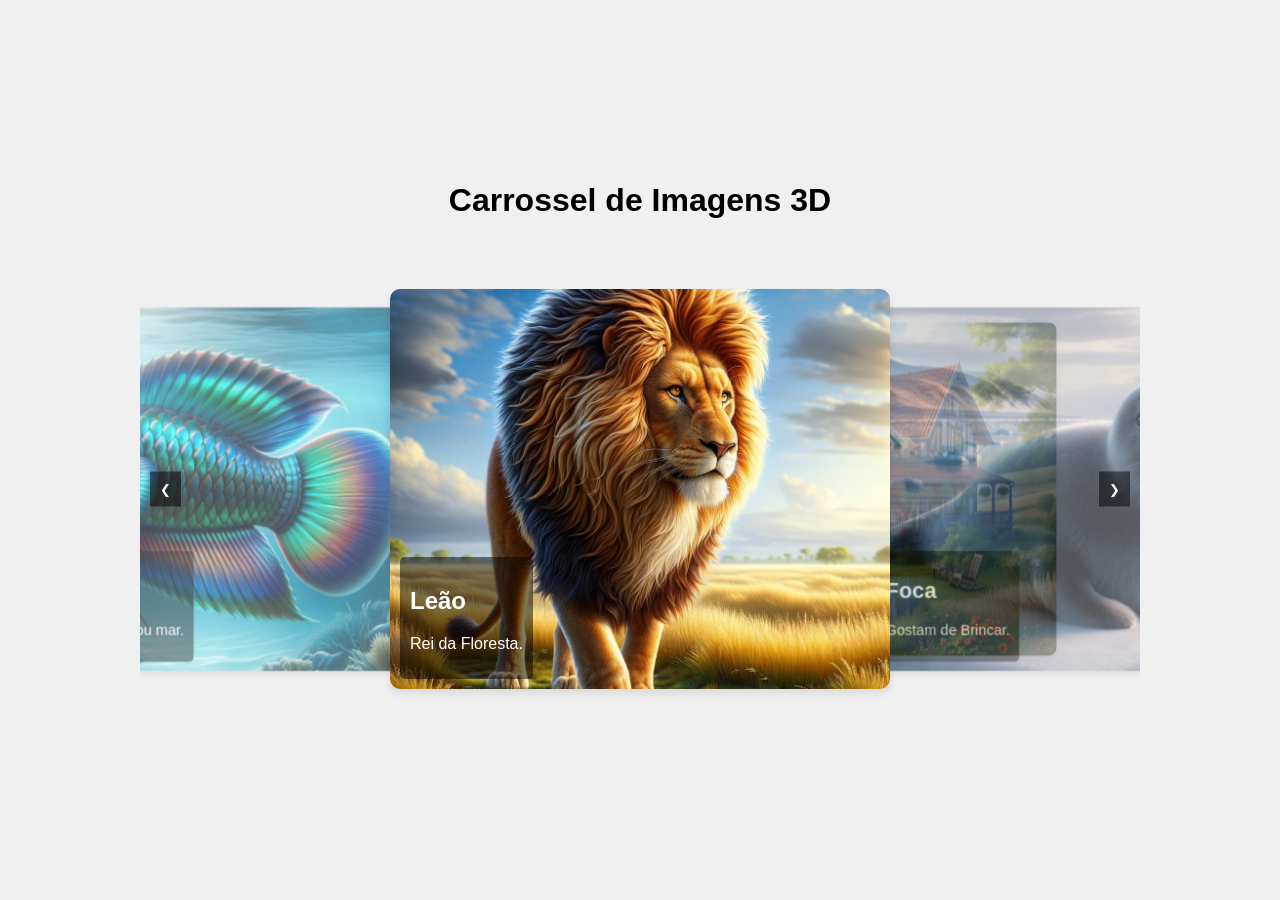
<file: index.html>
<!DOCTYPE html>
<html lang="pt-br">
<head>
    <meta charset="UTF-8">
    <meta name="viewport" content="width=device-width, initial-scale=1.0">
    <title>Carrossel 3D</title>
    <link rel="stylesheet" href="estilos.css">
</head>
<body>
    
    <h1>Carrossel de Imagens 3D</h1>
    <div class="carrossel-container">
        <button class="anterior">&#10094;</button>
    <div class="carrossel">
        <div class="slide">
            <a href="Imagem1.jpg" target="_blank">
                <img src="Imagem1.jpg" alt="Imagem 1">
            </a>
            <div class="info">
                <h2>Leão</h2>
                <p>Rei da Floresta.</p>
            </div>
        </div>
        <div class="slide">
            <a href="Imagem2.jpg" target="_blank">
                <img src="Imagem2.jpg" alt="Imagem 2">
            </a>
            <div class="info">
                <h2>Foca</h2>
                <p>Gostam de Brincar.</p>
            </div>
        </div>
        <div class="slide">
            <a href="Imagem3.jpg" target="_blank">
                <img src="Imagem3.jpg" alt="Imagem 3">
            </a>
            <div class="info">
                <h2>Casa de Campo</h2>
                <p>Bom para Descansar.</p>
            </div>
        </div>

        <div class="slide">
            <a href="Imagem4.jpg" target="_blank">
                <img src="Imagem4.jpg" alt="Imagem 4">
            </a>
            <div class="info">
                <h2>Peixe</h2>
                <p>São lindo e vivem no rio ou mar.</p>
            </div>
        </div>
    </div>
    <button class="proximo">&#10095;</button>
    </div>

    <script src="script.js"></script>
    
</body>
</html>
</file>
<file: estilos.css>
:root {
    --prev-next-opacity: 0.7;
}

body {
    display: flex;
    flex-direction: column;
    justify-content: center;
    align-items: center;
    height: 100vh;
    background-color: #f0f0f0;
    margin: 0;
    font-family: Arial, sans-serif;
}

h1 {
    margin-bottom: 20px;
}

.carrossel-container {
    position: relative;
    width: 80%;
    max-width: 1000px;
    height: 500px;
    perspective: 1000px;
    overflow: hidden;
}

.carrossel {
    width: 100%;
    height: 100%;
    position: relative;
    transform-style: preserve-3d;
    transform: translateZ(-200px);
}

.slide {
    position: absolute;
    width: 50%;
    height: 80%;
    left: 50%;
    top: 10%;
    transition: transform 1s, opacity 1s;
}

.slide a {
    display: block;
    width: 100%;
    height: 100%;
}

.slide img {
    width: 100%;
    height: 100%;
    object-fit: cover;
    border-radius: 10px;
    box-shadow: 0 4px 8px rgba(0, 0, 0, 0.1);
}

.slide .info {
    position: absolute;
    bottom: 10px;
    left: 10px;
    background-color: rgba(0, 0, 0, 0.5);
    color: #fff;
    padding: 10px;
    border-radius: 5px;
}

.slide.active {
    transform: translateX(-50%) translateZ(200px);
    opacity: 1;
}

.slide.prev {
    transform: translateX(-150%) translateZ(100px);
    opacity: var(--prev-next-opacity);
}

.slide.next {
    transform: translateX(50%) translateZ(100px);
    opacity: var(--prev-next-opacity);
}

button {
    position: absolute;
    top: 50%;
    transform: translateY(-50%);
    background-color: rgba(0, 0, 0, 0.5);
    color: #fff;
    border: none;
    padding: 10px;
    cursor: pointer;
    z-index: 1;
}

button.anterior {
    left: 10px;
}

button.proximo {
    right: 10px;
}
</file>
